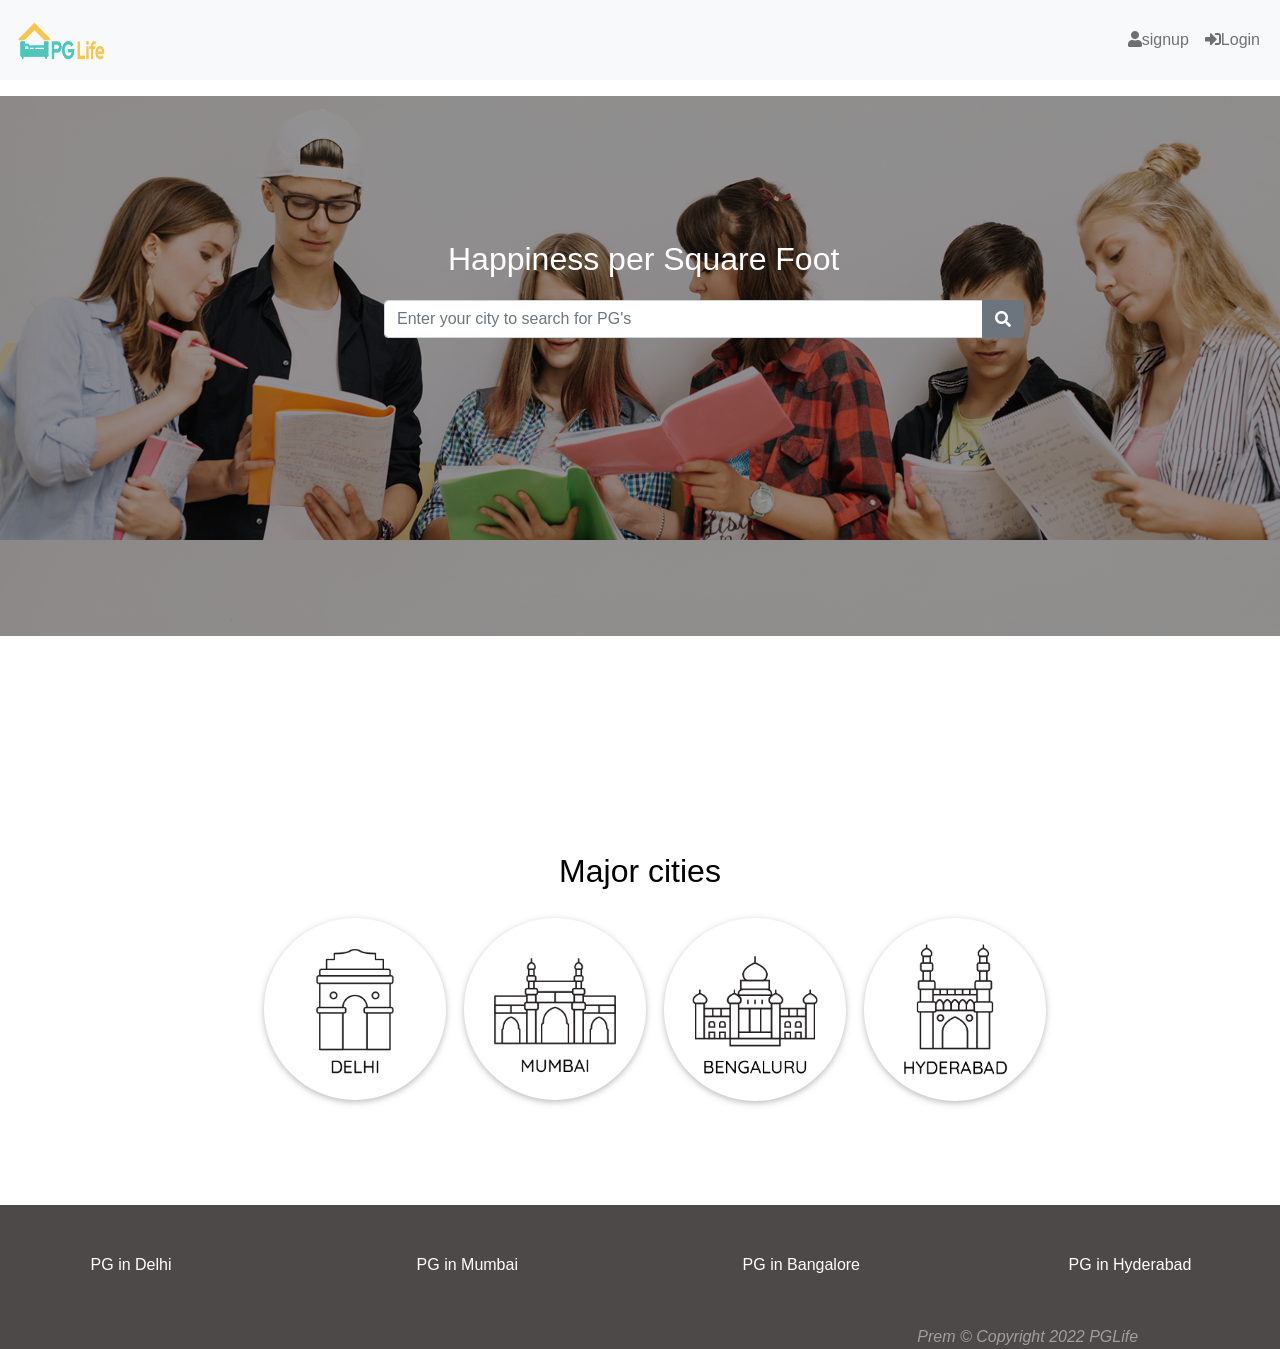
<file: index.html>
<html>
    <head>
        <meta name="viewport" content="width=device-width,initial-scale=1.0">
        <link href="css/bootstrap.min.css" rel="stylesheet">
        <link rel="stylesheet" href="https://use.fontawesome.com/releases/v5.12.1/css/all.css" rel="stylesheet">
        <script src="js/bootstrap.bundle.js"></script>
        <link href="css/pglife.css" rel="stylesheet">
        <title>Home | PGLife</title>
    </head>
    <body>
        <nav class="navbar navbar-expand-lg navbar-light bg-light">
            <div class="container-fluid">
                <a class="navbar-brand" href="#">
                  <img src="img/logo.png" alt="x" width="100" height="54">
                </a>
                <button type="button" class="navbar-toggler" type="button" data-toggle="collapse" data-target="#mynavbar">
                  <span class="navbar-toggler-icon" ></span>
              </button>
                <div id="mynavbar" class="collapse navbar-collapse justify-content-end" >
                    <ul class="navbar-nav " >
                        
                        <li class="nav-item">
                          <a href="#" class="nav-link" data-bs-toggle="modal" data-bs-target="#my-signup">
                            <i class="fas fa-user"></i>signup
                          </a>
                        </li>
                        <div class="nav-vl"></div>
                        <li class="nav-item">
                          <a href="#" class="nav-link" data-bs-toggle="modal" data-bs-target="#my-login">
                            <i class="fas fa-sign-in-alt"></i>Login
                          </a>
                        </li>
                    </ul>
                </div>
              </div>
        </nav>

      <form method="post" action="signup.php">
        <div class="modal fade" id="my-signup" role="dialog" >
          <div class="modal-dialog" role="document">
              <div class="modal-content">
                  <div class="modal-header">
                    <h5 class="modal-title">signup with PGLife</h5>
                    <button type="button" class="btn-close" data-bs-dismiss="modal"></button>
                  </div>
                  <div class="modal-body">
                    <div class="input-group mb-3">
                    <span class="input-group-text" ><i class="fas fa-user"></i></span>
                    <input class="form-control"  name="full_name"    type="text" placeholder="Full Name">
                  </div>
                  <div class="input-group mb-3">
                    <span class="input-group-text"><i class="fas fa-phone"></i></span>
                    <input name="phone" type="text" class="form-control" placeholder="Phone Number">
                  </div>
                  <div class="input-group mb-3">
                    <span class="input-group-text"><i class="fas fa-envelope"></i></span>
                    <input name="email" type="email" class="form-control" placeholder="Email">
                  </div>
                  <div class="input-group mb-3">
                    <span class="input-group-text"><i class="fas fa-lock"></i></span>
                    <input name="password" type="password" class="form-control" placeholder="Password">
                  </div>
                  <div class="input-group mb-3">
                    <span class="input-group-text"><i class="fas fa-university"></i></span>
                    <input name="college_name" type="Text" class="form-control" placeholder="College Name">
                  </div>
                  
                  <div class="d-flex">
                    I'am a
                  <div class=" form-check  offset-1 ">
                      
                      <label class="form-check-label" for="l1">Male</label>
                      <input id="l1" type="radio" name="gender" class="form-check-input">
                  </div>
                  <div class="form-check offset-1">
                      <label class="form-check-label" for="l2">Female</label>
                      <input id="l2" type="radio" name="gender" class="form-check-input">
                  </div>   
                  </div><br>
                  <div class="d-grid gap-2">
                    <button class="btn btn-info " type="submit">Create Account</button>
                  </div>
                  
                </div>
                <div class="modal-footer justify-content-center">
                  Already have an account?
                  <a href="#" data-bs-toggle="modal" data-bs-target="#my-login" data-bs-dismiss="modal">Login</a>
             </div>
              </div>
              
          </div>
      </div>
      </form> 
        
 

    <form method="post" action="login.php">
      <div class="modal fade" id="my-login">
        <div class="modal-dialog">
          <div class="modal-content">
            <div class="modal-header">
              <h5 class="modal-title" >Login with PGLife</h5>
              <button type="button" data-bs-dismiss="modal" class="btn-close"></button>
            </div>
            <div class="modal-body">
              <div class="input-group mb-3">
                <span class="input-group-text" ><i class="fas fa-user"></i></span>
                <input name="email" class="form-control" type="email" placeholder="Email">
              </div>
              <div class="input-group mb-3">
                <span class="input-group-text" ><i class="fas fa-lock"></i></span>
                <input name="pass" class="form-control" type="password" placeholder="Password">
              </div><br>
              <div class="d-grid">
                <button class="btn btn-info" type="submit">Login</button>
              </div>
            </div>
            <div class="modal-footer justify-content-center">
                <a  href="#"   data-bs-toggle="modal" data-bs-target="#my-signup" data-bs-dismiss="modal">Click here</a>
                to register a new account
            </div>
          </div>
        </div>
      </div>
    </form>

      <div class="banner">
      </div>
        <h2 class="txt pb-3">Happiness per Square Foot</h2>
        <form method="post" action="search.php">
          <div class="hi input-group w-50">
            <input  name="name" type="search" class=" form-control "  placeholder="Enter your city to search for PG's">
              <button type="submit" class="btn btn-secondary" ><i class="fa fa-search"></i></button>
        </div>
        </form>
          
        
      </div>
      <br>
      <br>
      <br><br><br>
<div class=" justify-content-center col-md">
      
  <div class="page-container">
    <h2 class="city-heading ">Major cities</h2> 
    <div class="row gx-5">
      <div class="city-card-container col-md-3 " >
        <a href="delhi.html">
          <div class=" p-3 city-card rounded-circle">
            <img  class="city " src="img/delhi.png" alt="u">
          </div>
        </a>
      </div>
      <div class="city-card-container col-md-3 ">
        <a href="mumbai.html">
          <div class="p-3 city-card rounded-circle">
            <img  class="city " src="img/mumbai.png" alt="u">
          </div>
          </a>
      </div>
      <div class="city-card-container col-md-3 ">
        <a href="bangalore.html">
          <div class="p-3 city-card rounded-circle">
            <img  class="city  " src="img/bangalore.png" alt="u">
          </div> 
        </a>
      </div>
      <div class="city-card-container col-md-3 ">
        <a href="hyderabad.html">
          <div class="p-3 city-card rounded-circle">
            <img  class="city " src="img/hyderabad.png" alt="u">
          </div>
        </a>
      </div>
     </div>
  </div><br>
  <!--
  <div class="footer"> 
    <div class="row ">
        <div class="offset-1 col-md mt-5 mr-5">
          <a href="#" class=" txt-foot">
            <div class=" col-md">
            PG in Delhi
            </div>
          </a>
        </div>
        
      <div class="col-md mt-5">
        <a href="#" class=" txt-foot">
          <div class=" col-md ">
          PG in Mumbai
          </div>
         </a>
      </div>
        
     
      <div class="col-md">
        <a href="#" class="txt-foot">
          <div class= "col-md mt-5">
          PG in Bengalore
          </div>
       </a>
      </div>
        
      
    <div class="col-md">
      <a href="#" class=" txt-foot">
        <div  class="col-md mt-5">
        PG in Hyderabad
        </div>
      </a>
    </div>
      
    
     
   </div>
   <div class="row">
     <div class="jio">
       <i>Prem sai@Copyrights 2022</i>
     </div>
   </div>


  </div>
-->
    <div class=" foot ">
      <div class="row ">
        <div class=" col-sm-3 mt-5">
          <a href="delhi.html" class="foot-text">
          PG in Delhi
          </a>
        </div>
      
        <div class="col-sm-3 mt-5">
          <a href="mumbai.html" class="foot-text" >
            PG in Mumbai
          </a>
        </div>
        <div class="col-sm-3 mt-5">
          <a href="bangalore.html" class="foot-text">
            PG in Bangalore
          </a>
        </div>
      
        <div class="col-sm-3 mt-5">
          <a href="hyderabad.html" class="foot-text">
            PG in Hyderabad
          </a>
       </div>
      </div>
      <div class="row">
        
      </div>
         <div class=" mt-5 foot-text offset-5 footer">
            <i>Prem © Copyright 2022 PGLife </i>
         </div>
    </div>
  
      
  </body>
  </html>
</file>
<file: css/pglife.css>
.banner
{
    height:540px;
    background-image:url(../img/bg.png);
    background-attachment: fixed;
    filter:brightness(60%);
    padding :160px 15px;
    position:relative:
}
.txt
{
    position:absolute;
    top:240px;
    left:35%;
    filter:brightness(100%);
    color:white;
}
.hi
{
    position:absolute;
    top:300px;
    left:30%;
    right:50%;
    
}

/*.input-group*/


.x
{
  flex-direction:column;
  line-height:5px;
}
.city
{
    width:150px;
    
}
/*.heading
{
    position:relative;
    width:100%;
    height:auto;
}
*/
/*.city-heading
{
    position:absolute;
    top:-40px;
    left:320px;
}*/
.jio
{
    position:absolute;
    bottom:-10px;
    color:rgb(156, 156, 161);
    text-align: center;
}

.page-container
{
    max-width: 200px;
    padding: 80px 24px;
    margin: auto;
    position:relative;
}
.city-card-container
{
    text-align: center;
    margin-top: 20px;
    
}
* {
    box-sizing: border-box;
    font-family: 'Open Sans', sans-serif;
}
.city-card
{
    background-color: #ffffff;
    box-shadow: 0 2px 5px 0 rgb(0 0 0 / 16%), 0 2px 10px 0 rgb(0 0 0 / 12%);
    display: inline-block;
    padding: 20px;
}
.city-heading
{
    text-align:center;
    color:black;
    width:auto;
}
.page-container{
    max-width: 800px;
    padding: 80px 24px;
    margin: auto;
}
.foot
{
    height:auto;
    background-color:rgb(77, 73, 73);
    position:relative;
}
.foot-text
{
    color:white;
    justify-content:space-around;
    text-decoration:none;
    padding-left:30%;
}
.footer
{
    color:rgb(163, 157, 157);
}
.hello
{
    border-style:solid;
    border-width:2px;
    border
}
.city-card:hover
{
    width:190px;
    height:180px;
    box-shadow: 0 7px 100px 0 rgb(0 0 0 / 16%), 0 2px 10px 0 rgb(0 0 0 / 12%);
}
</file>
